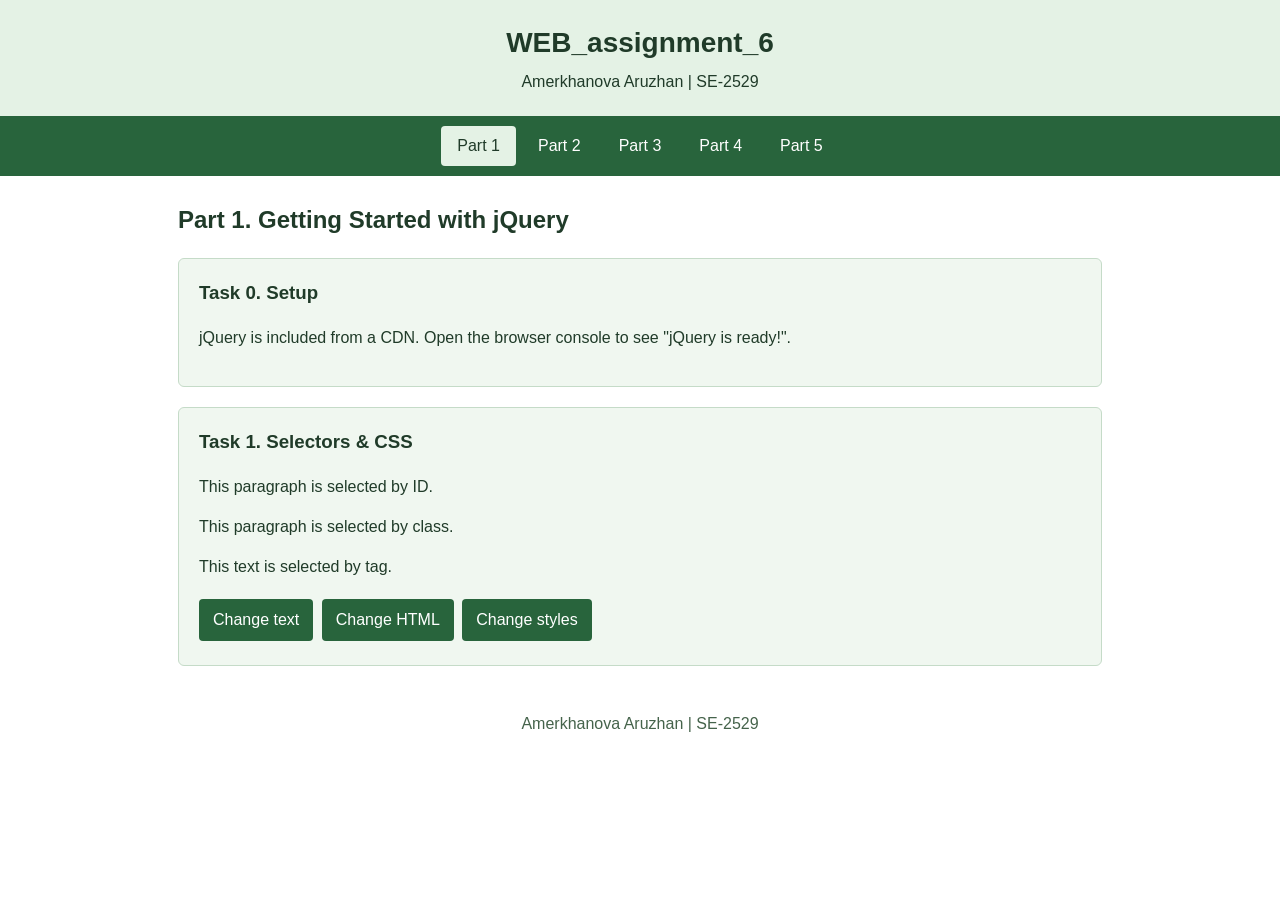
<file: index.html>
<!DOCTYPE html>
<html lang="en">
<head>
  <meta charset="UTF-8">
  <meta name="viewport" content="width=device-width, initial-scale=1.0">
  <title>WEB_assignment_6 | Part 1</title>
  <link rel="stylesheet" href="styles.css">
</head>
<body>
  <header>
    <h1>WEB_assignment_6</h1>
    <p>Amerkhanova Aruzhan | SE-2529</p>
  </header>
  <nav aria-label="Assignment parts">
    <a href="index.html" class="active" aria-current="page">Part 1</a>
    <a href="part2.html">Part 2</a>
    <a href="part3.html">Part 3</a>
    <a href="part4.html">Part 4</a>
    <a href="part5.html">Part 5</a>
  </nav>
  <main>
    <h2>Part 1. Getting Started with jQuery</h2>
    <section>
      <h3>Task 0. Setup</h3>
      <p>jQuery is included from a CDN. Open the browser console to see "jQuery is ready!".</p>
    </section>
    <section>
      <h3>Task 1. Selectors &amp; CSS</h3>
      <p id="id-example">This paragraph is selected by ID.</p>
      <p class="class-example">This paragraph is selected by class.</p>
      <p><span>This text is selected by tag.</span></p>
      <button id="change-text">Change text</button>
      <button id="change-html">Change HTML</button>
      <button id="change-style">Change styles</button>
    </section>
  </main>
  <footer>Amerkhanova Aruzhan | SE-2529</footer>
  <script src="https://code.jquery.com/jquery-3.7.1.min.js"></script>
  <script src="part1.js"></script>
</body>
</html>
</file>
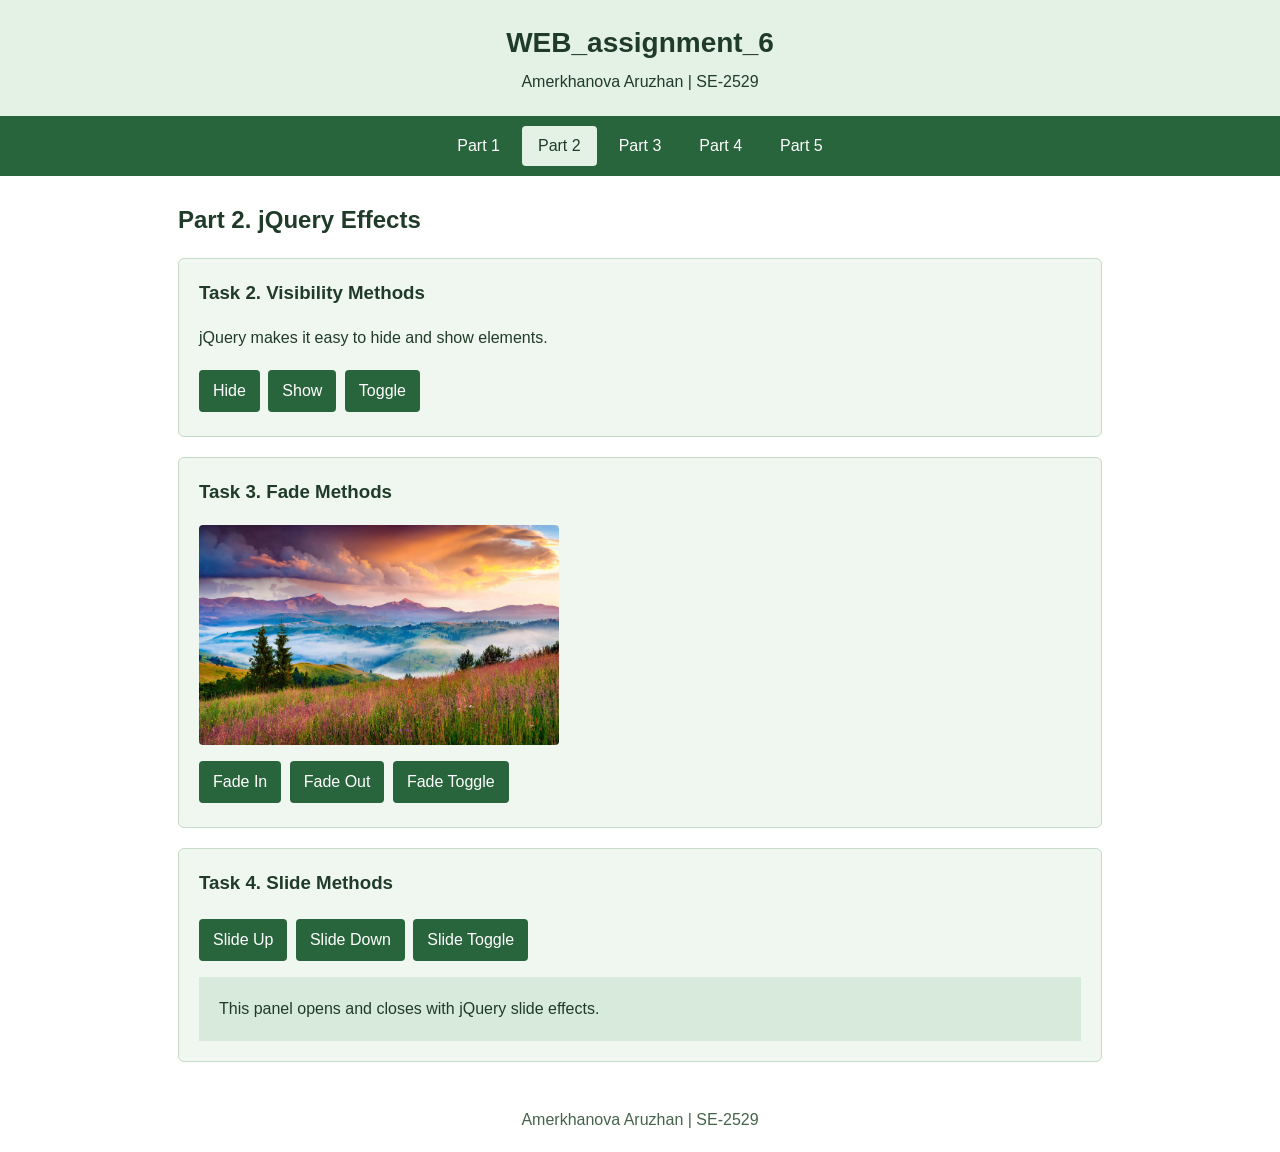
<file: part2.html>
<!DOCTYPE html>
<html lang="en">
<head>
  <meta charset="UTF-8">
  <meta name="viewport" content="width=device-width, initial-scale=1.0">
  <title>WEB_assignment_6 | Part 2</title>
  <link rel="stylesheet" href="styles.css">
</head>
<body>
  <header>
    <h1>WEB_assignment_6</h1>
    <p>Amerkhanova Aruzhan | SE-2529</p>
  </header>
  <nav aria-label="Assignment parts">
    <a href="index.html">Part 1</a>
    <a href="part2.html" class="active" aria-current="page">Part 2</a>
    <a href="part3.html">Part 3</a>
    <a href="part4.html">Part 4</a>
    <a href="part5.html">Part 5</a>
  </nav>
  <main>
    <h2>Part 2. jQuery Effects</h2>
    <section>
      <h3>Task 2. Visibility Methods</h3>
      <p id="visibility-text">jQuery makes it easy to hide and show elements.</p>
      <button id="hide">Hide</button>
      <button id="show">Show</button>
      <button id="toggle">Toggle</button>
    </section>
    <section>
      <h3>Task 3. Fade Methods</h3>
      <div class="photo-space"><img id="fade-image" class="demo-image" src="images/meadow.jpg" alt="Mountain meadow at sunset"></div>
      <button id="fade-in">Fade In</button>
      <button id="fade-out">Fade Out</button>
      <button id="fade-toggle">Fade Toggle</button>
    </section>
    <section>
      <h3>Task 4. Slide Methods</h3>
      <button id="slide-up">Slide Up</button>
      <button id="slide-down">Slide Down</button>
      <button id="slide-toggle">Slide Toggle</button>
      <div id="slide-panel">This panel opens and closes with jQuery slide effects.</div>
    </section>
  </main>
  <footer>Amerkhanova Aruzhan | SE-2529</footer>
  <script src="https://code.jquery.com/jquery-3.7.1.min.js"></script>
  <script src="part2.js"></script>
</body>
</html>
</file>
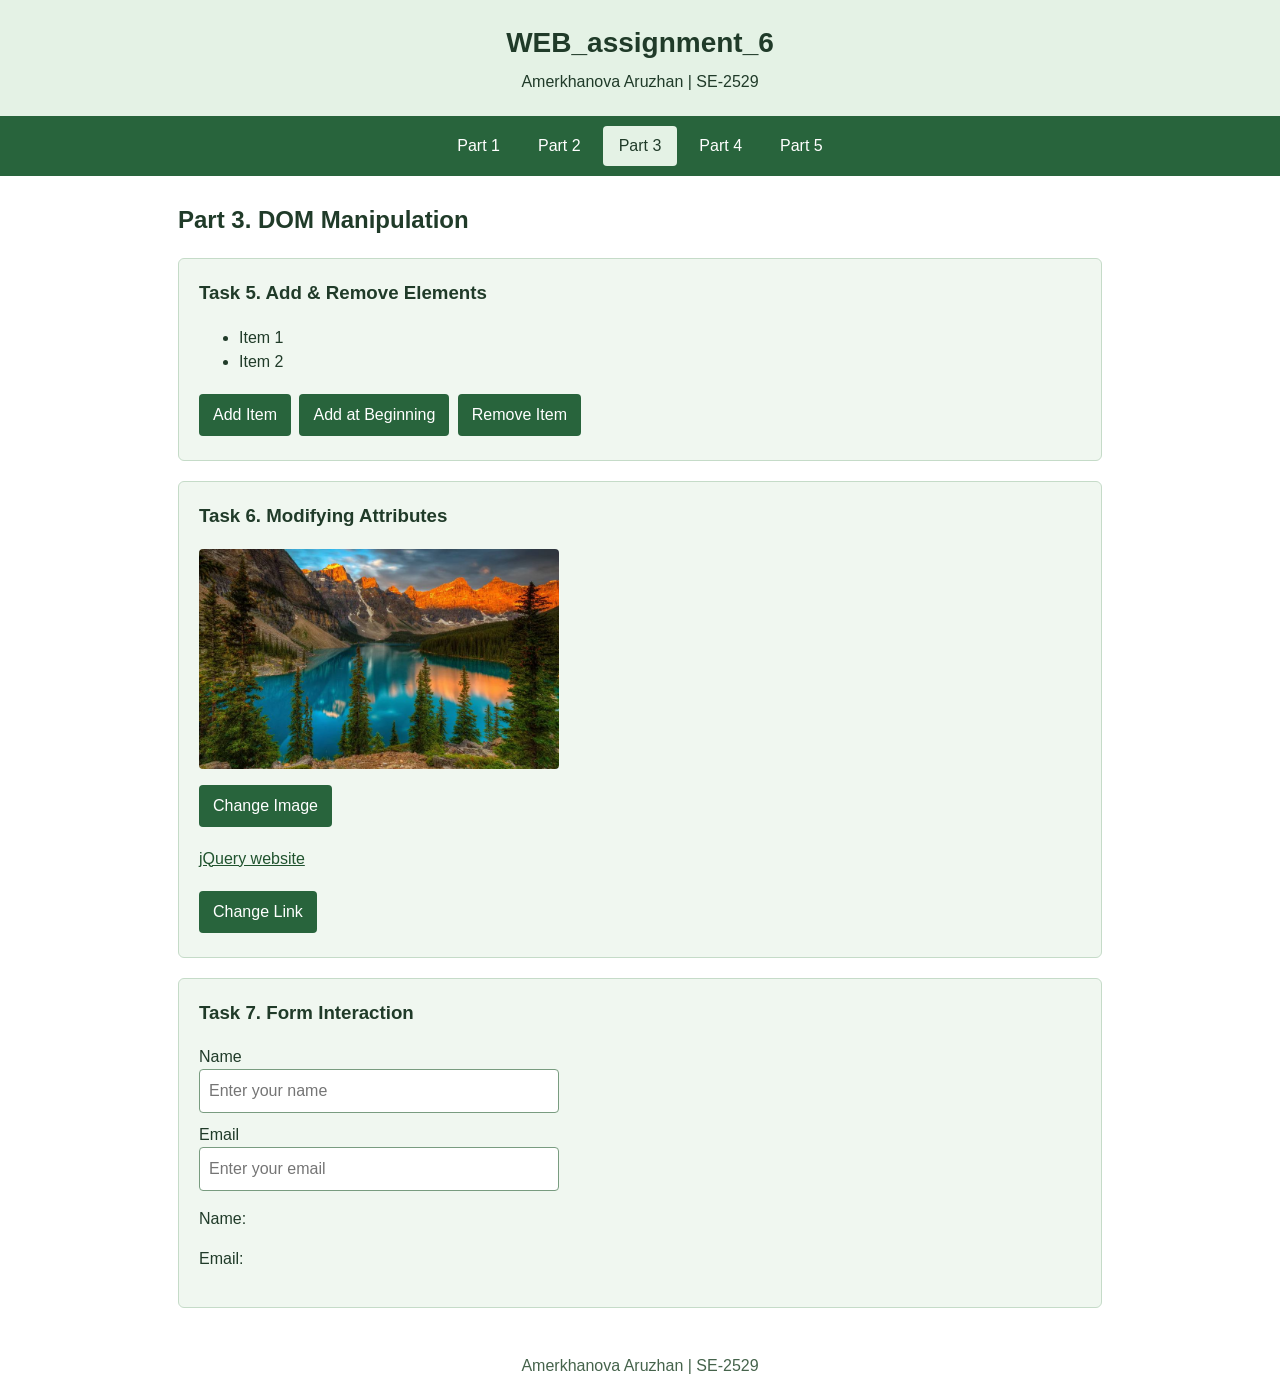
<file: part3.html>
<!DOCTYPE html>
<html lang="en">
<head>
  <meta charset="UTF-8">
  <meta name="viewport" content="width=device-width, initial-scale=1.0">
  <title>WEB_assignment_6 | Part 3</title>
  <link rel="stylesheet" href="styles.css">
</head>
<body>
  <header>
    <h1>WEB_assignment_6</h1>
    <p>Amerkhanova Aruzhan | SE-2529</p>
  </header>
  <nav aria-label="Assignment parts">
    <a href="index.html">Part 1</a>
    <a href="part2.html">Part 2</a>
    <a href="part3.html" class="active" aria-current="page">Part 3</a>
    <a href="part4.html">Part 4</a>
    <a href="part5.html">Part 5</a>
  </nav>
  <main>
    <h2>Part 3. DOM Manipulation</h2>
    <section>
      <h3>Task 5. Add &amp; Remove Elements</h3>
      <ul id="item-list"><li>Item 1</li><li>Item 2</li></ul>
      <button id="append-item">Add Item</button>
      <button id="prepend-item">Add at Beginning</button>
      <button id="remove-item">Remove Item</button>
    </section>
    <section>
      <h3>Task 6. Modifying Attributes</h3>
      <img id="attribute-image" class="demo-image" src="images/forest-lake.jpg" alt="Forest lake and sunlit peaks">
      <button id="change-image">Change Image</button>
      <p><a id="resource-link" href="https://jquery.com/">jQuery website</a></p>
      <button id="change-link">Change Link</button>
    </section>
    <section>
      <h3>Task 7. Form Interaction</h3>
      <form id="live-form">
        <label for="name">Name</label>
        <input id="name" name="name" type="text" autocomplete="name" placeholder="Enter your name">
        <label for="email">Email</label>
        <input id="email" name="email" type="email" autocomplete="email" placeholder="Enter your email">
      </form>
      <p>Name: <output id="name-output" for="name"></output></p>
      <p>Email: <output id="email-output" for="email"></output></p>
    </section>
  </main>
  <footer>Amerkhanova Aruzhan | SE-2529</footer>
  <script src="https://code.jquery.com/jquery-3.7.1.min.js"></script>
  <script src="part3.js"></script>
</body>
</html>
</file>
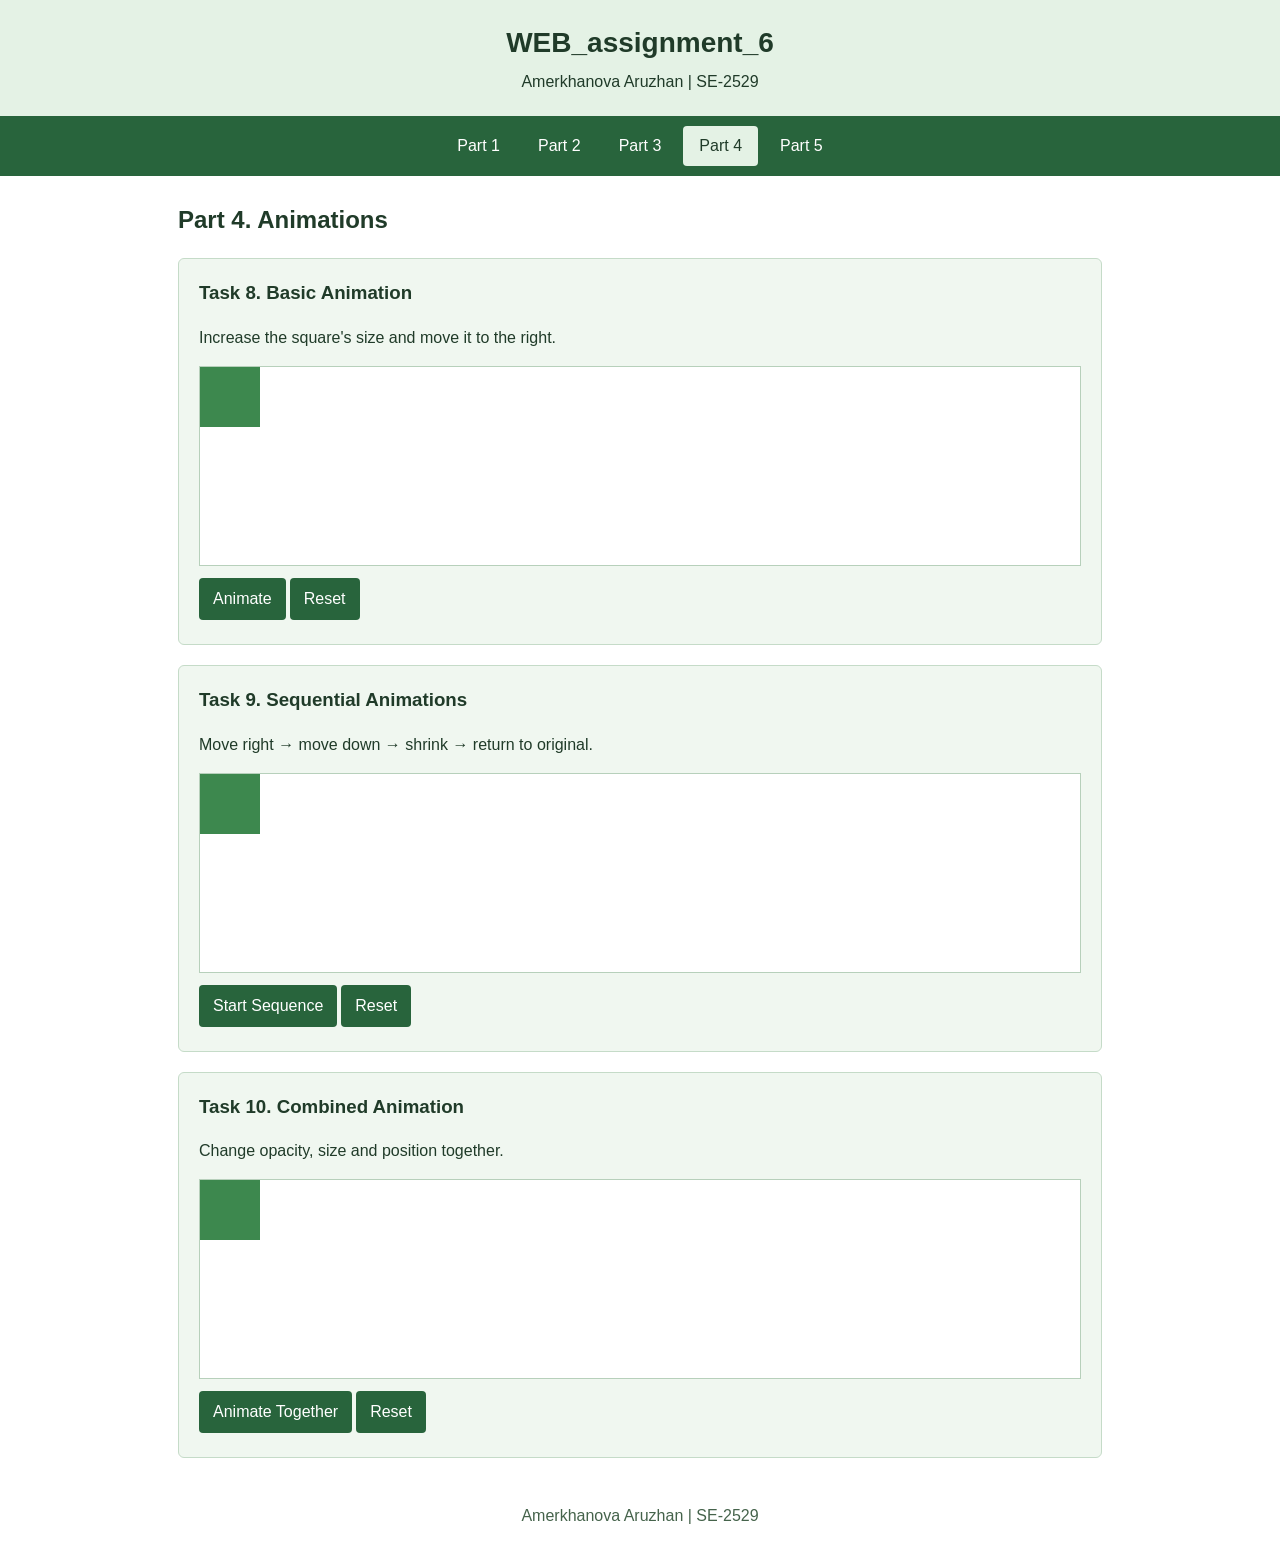
<file: part4.html>
<!DOCTYPE html>
<html lang="en">
<head>
  <meta charset="UTF-8">
  <meta name="viewport" content="width=device-width, initial-scale=1.0">
  <title>WEB_assignment_6 | Part 4</title>
  <link rel="stylesheet" href="styles.css">
</head>
<body>
  <header>
    <h1>WEB_assignment_6</h1>
    <p>Amerkhanova Aruzhan | SE-2529</p>
  </header>
  <nav aria-label="Assignment parts">
    <a href="index.html">Part 1</a>
    <a href="part2.html">Part 2</a>
    <a href="part3.html">Part 3</a>
    <a href="part4.html" class="active" aria-current="page">Part 4</a>
    <a href="part5.html">Part 5</a>
  </nav>
  <main>
    <h2>Part 4. Animations</h2>
    <section>
      <h3>Task 8. Basic Animation</h3>
      <p>Increase the square's size and move it to the right.</p>
      <div class="animation-area"><div id="basic-box" class="box"></div></div>
      <button id="basic-start">Animate</button><button id="basic-reset">Reset</button>
    </section>
    <section>
      <h3>Task 9. Sequential Animations</h3>
      <p>Move right → move down → shrink → return to original.</p>
      <div class="animation-area"><div id="sequence-box" class="box"></div></div>
      <button id="sequence-start">Start Sequence</button><button id="sequence-reset">Reset</button>
    </section>
    <section>
      <h3>Task 10. Combined Animation</h3>
      <p>Change opacity, size and position together.</p>
      <div class="animation-area"><div id="combined-box" class="box"></div></div>
      <button id="combined-start">Animate Together</button><button id="combined-reset">Reset</button>
    </section>
  </main>
  <footer>Amerkhanova Aruzhan | SE-2529</footer>
  <script src="https://code.jquery.com/jquery-3.7.1.min.js"></script>
  <script src="part4.js"></script>
</body>
</html>
</file>
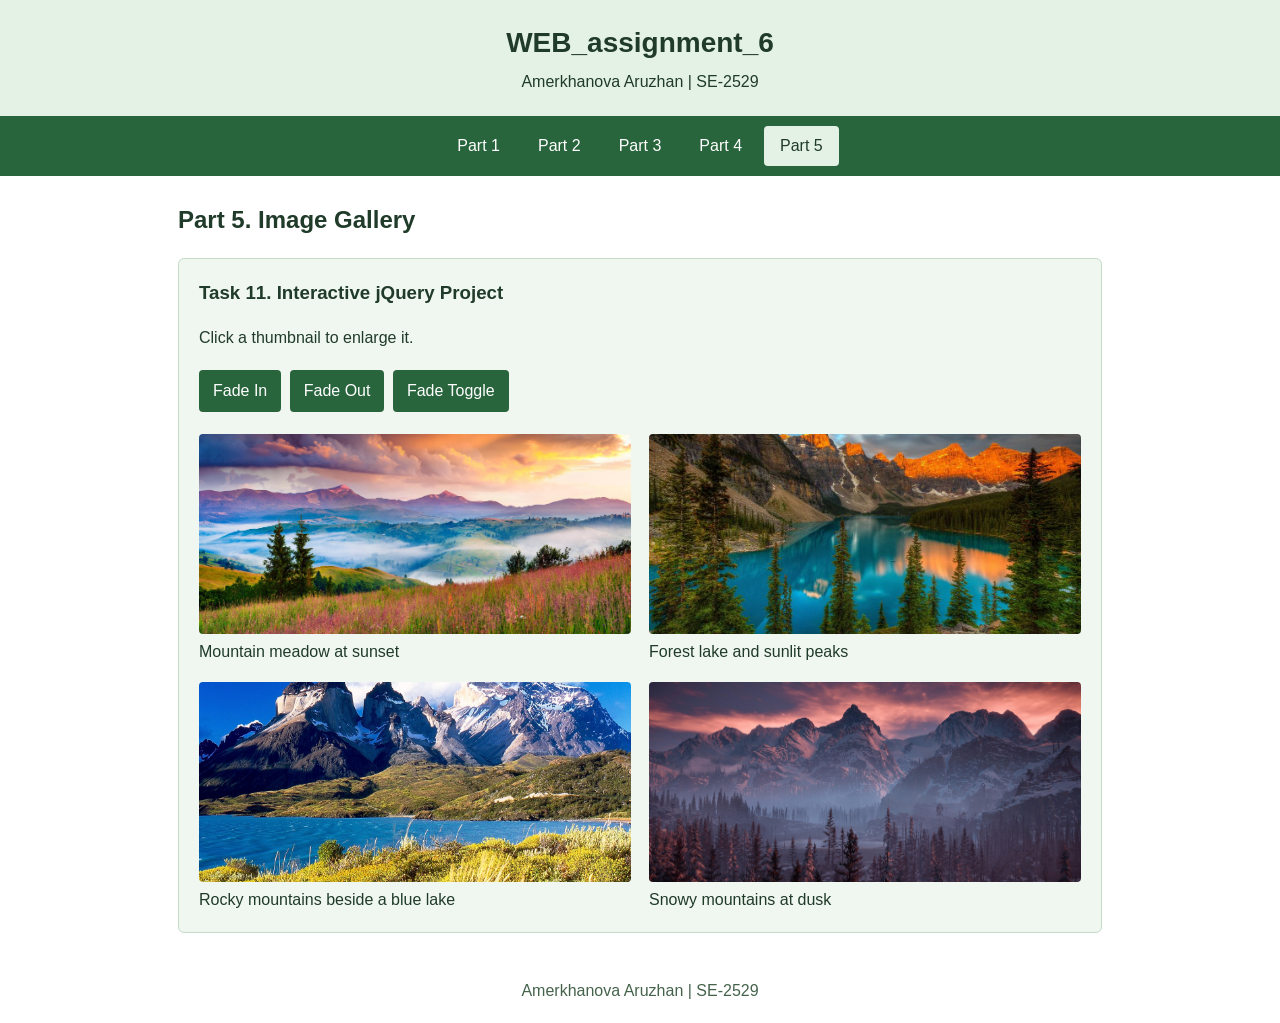
<file: part5.html>
<!DOCTYPE html>
<html lang="en">
<head>
  <meta charset="UTF-8">
  <meta name="viewport" content="width=device-width, initial-scale=1.0">
  <title>WEB_assignment_6 | Part 5</title>
  <link rel="stylesheet" href="styles.css">
</head>
<body>
  <header>
    <h1>WEB_assignment_6</h1>
    <p>Amerkhanova Aruzhan | SE-2529</p>
  </header>
  <nav aria-label="Assignment parts">
    <a href="index.html">Part 1</a>
    <a href="part2.html">Part 2</a>
    <a href="part3.html">Part 3</a>
    <a href="part4.html">Part 4</a>
    <a href="part5.html" class="active" aria-current="page">Part 5</a>
  </nav>
  <main>
    <h2>Part 5. Image Gallery</h2>
    <section>
      <h3>Task 11. Interactive jQuery Project</h3>
      <p>Click a thumbnail to enlarge it.</p>
      <button id="gallery-show">Fade In</button>
      <button id="gallery-hide">Fade Out</button>
      <button id="gallery-toggle">Fade Toggle</button>
      <div class="gallery">
        <figure><button class="thumbnail" aria-label="Enlarge: Mountain meadow at sunset"><img src="images/meadow.jpg" alt="Mountain meadow at sunset"></button><figcaption>Mountain meadow at sunset</figcaption></figure>
        <figure><button class="thumbnail" aria-label="Enlarge: Forest lake and sunlit peaks"><img src="images/forest-lake.jpg" alt="Forest lake and sunlit peaks"></button><figcaption>Forest lake and sunlit peaks</figcaption></figure>
        <figure><button class="thumbnail" aria-label="Enlarge: Rocky mountains beside a blue lake"><img src="images/mountains.jpg" alt="Rocky mountains beside a blue lake"></button><figcaption>Rocky mountains beside a blue lake</figcaption></figure>
        <figure><button class="thumbnail" aria-label="Enlarge: Snowy mountains at dusk"><img src="images/winter.jpg" alt="Snowy mountains at dusk"></button><figcaption>Snowy mountains at dusk</figcaption></figure>
      </div>
    </section>
    <dialog id="lightbox" aria-label="Enlarged image">
      <button id="close-lightbox" autofocus>Close</button>
      <img id="large-image" alt="Enlarged gallery image">
      <p id="image-caption"></p>
    </dialog>
  </main>
  <footer>Amerkhanova Aruzhan | SE-2529</footer>
  <script src="https://code.jquery.com/jquery-3.7.1.min.js"></script>
  <script src="part5.js"></script>
</body>
</html>
</file>
<file: styles.css>
* { box-sizing: border-box; }
body { margin: 0; background: #fff; color: #203b29; font-family: Arial, sans-serif; line-height: 1.5; }
header { padding: 22px 20px; text-align: center; background: #e4f2e5; }
h1 { margin: 0; font-size: 28px; overflow-wrap: anywhere; }
header p { margin: 6px 0 0; }
nav { display: flex; flex-wrap: wrap; justify-content: center; gap: 6px; background: #28643c; padding: 10px; }
nav a { color: white; text-decoration: none; padding: 8px 16px; border-radius: 4px; }
nav a:hover, nav a.active { background: #e4f2e5; color: #203b29; }
main { max-width: 960px; margin: 26px auto; padding: 0 18px; }
h2 { font-size: 24px; }
h3 { margin-top: 0; }
section { background: #f0f7f0; border: 1px solid #c5dbc8; padding: 20px; margin-bottom: 20px; border-radius: 6px; }
button { font: inherit; color: white; background: #28643c; border: 0; padding: 9px 14px; margin: 4px 4px 4px 0; border-radius: 4px; cursor: pointer; }
button:hover { background: #1b4c2b; }
a { color: #20532e; }
:focus-visible { outline: 3px solid #8e6200; outline-offset: 3px; }
.demo-image { display: block; width: 360px; max-width: 100%; height: 220px; object-fit: cover; margin-bottom: 12px; border-radius: 4px; }
.photo-space { min-height: 232px; }
#slide-panel { margin-top: 12px; background: #d8eadb; padding: 20px; }
label { display: block; margin-top: 10px; }
input { width: 100%; max-width: 360px; padding: 9px; font: inherit; border: 1px solid #799c80; border-radius: 4px; }
output { overflow-wrap: anywhere; }
.animation-area { height: 200px; position: relative; overflow: hidden; background: white; border: 1px solid #b7d0bb; margin-bottom: 8px; }
.box { position: absolute; width: 60px; height: 60px; left: 0; top: 0; background: #3d884e; }
.gallery { display: grid; grid-template-columns: repeat(2, minmax(0, 1fr)); gap: 18px; margin-top: 18px; }
figure { margin: 0; min-width: 0; }
.thumbnail { display: block; width: 100%; padding: 0; margin: 0; background: transparent; overflow: hidden; }
.thumbnail img { display: block; width: 100%; height: 200px; object-fit: cover; }
figcaption { padding-top: 6px; }
dialog { width: min(960px, 92vw); max-height: 92vh; padding: 16px; border: 0; border-radius: 6px; background: #f0f7f0; color: #203b29; }
dialog::backdrop { background: rgb(0 0 0 / 75%); }
#close-lightbox { display: block; margin: 0 0 12px auto; }
#large-image { display: block; width: 100%; max-height: 68vh; object-fit: contain; }
#image-caption { margin-bottom: 0; }
footer { padding: 20px; text-align: center; color: #45634b; }
@media (max-width: 540px) {
  .gallery { grid-template-columns: 1fr; }
  nav a { padding: 8px 10px; }
  section { padding: 14px; }
  h1 { font-size: 24px; }
}
</file>
